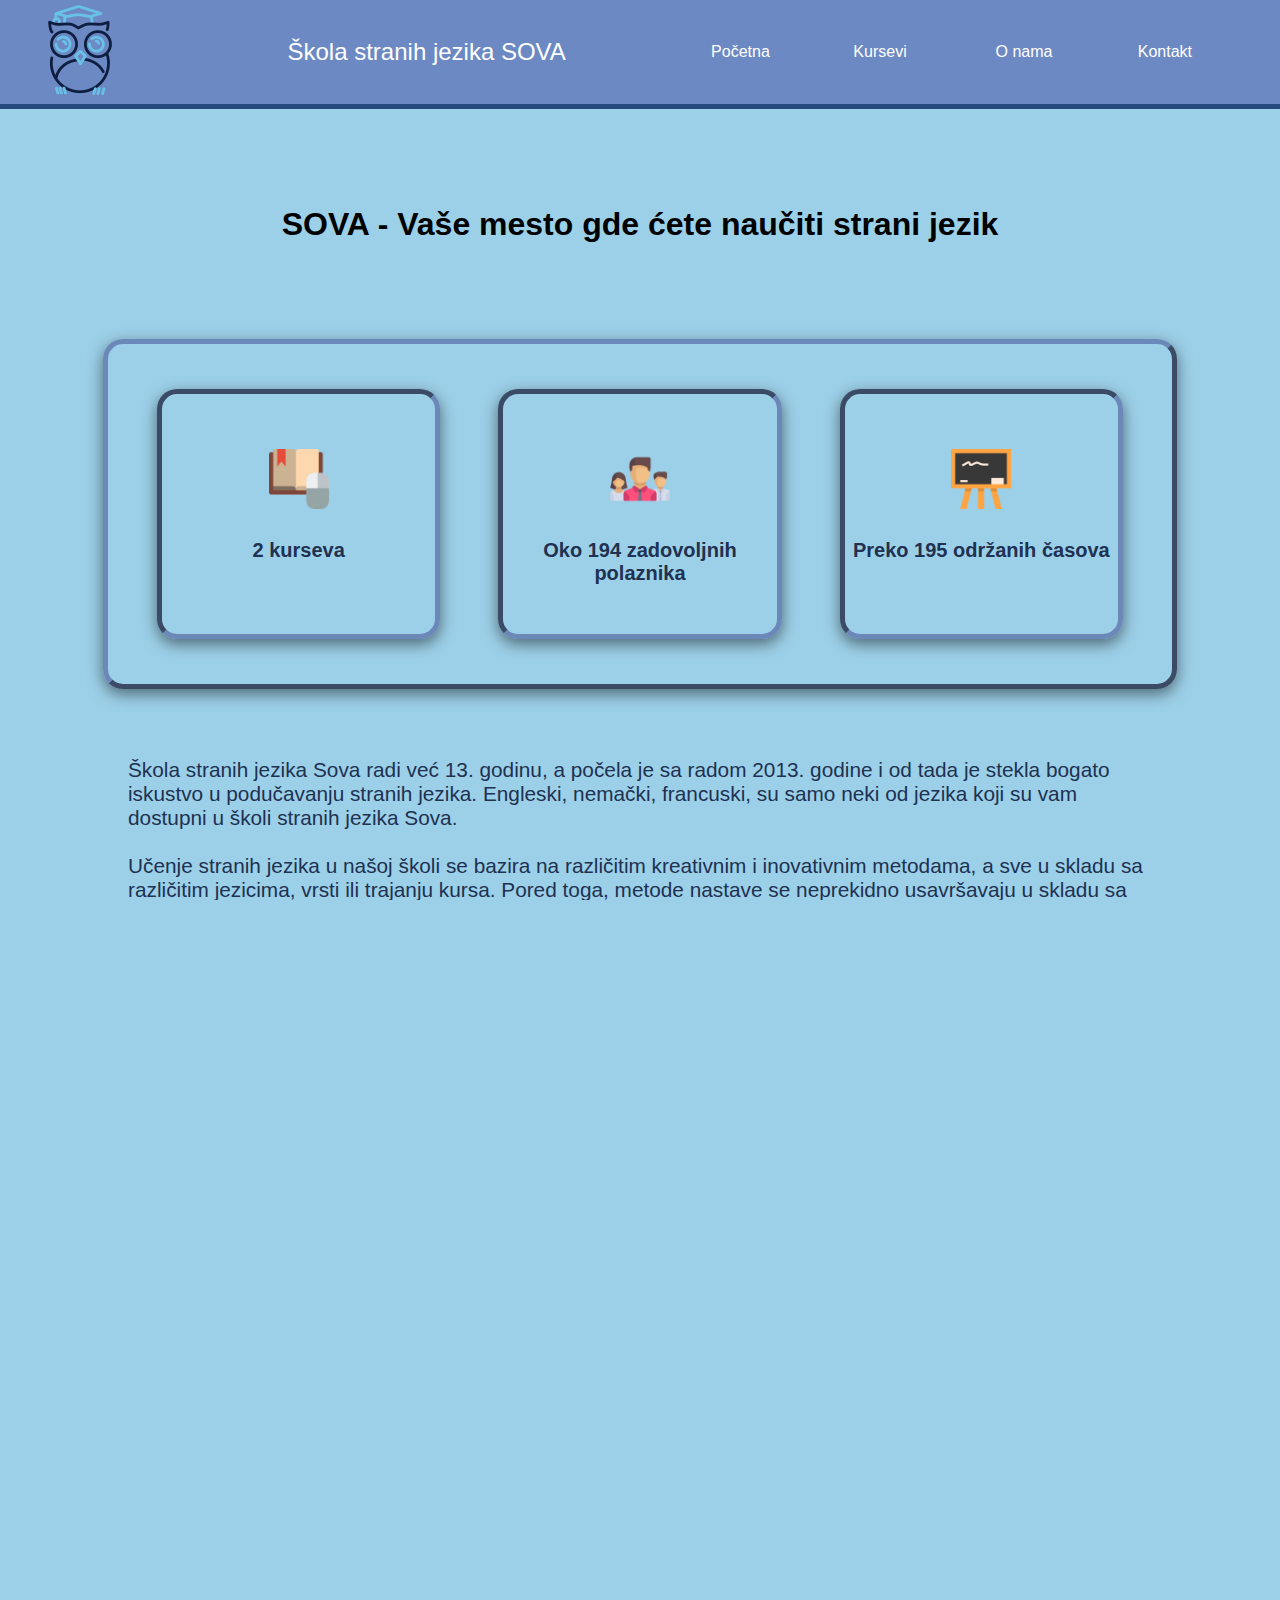
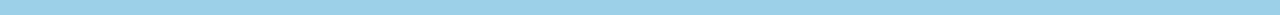
<file: index.html>
<!DOCTYPE html>
<html lang="sr">
<head>
    <meta charset="UTF-8">
    <meta name="viewport" content="width=device-width, initial-scale=1.0">
    <title>SOVA</title>
    <link rel="shortcut icon" href="./img/logos/glavnilogo.png" type="image/x-icon">
    <link rel="stylesheet" href="./css/nav.css">
    <link rel="stylesheet" href="./css/footer.css">
    <link rel="stylesheet" href="./css/pocetna.css">
    <link rel="stylesheet" href="./css/galerija.css">
    <script src="https://code.jquery.com/jquery-3.1.1.js"></script>
</head>
<body>
    
    <nav> 
        
       <a href="./index.html"><img src="./img/logos/glavnilogo.png" alt="No image"></a>
        <p>Škola stranih jezika SOVA</p>
        
        <div id="menu">
            <ul>
                <li><a href="./index.html">Početna</a></li>
                <li><a href="./kursevi.html">Kursevi</a></li>
                <li><a href="./Onama.html">O nama</a></li>
                <li><a href="./Kontakt.html">Kontakt</a></li>
            </ul>
        </div>
    </nav>

  <div class="strana-sadrzaj">
    <div class="omotac">

        <div class="naslov">
            <h1>SOVA - Vaše mesto gde ćete naučiti strani jezik</h1>
        </div>

        <div class="kontejnerSaInformacijama">

           
                <div class="omotacKon" id="brojKurseva">
                    <div>
                     <img src="./img/informacije/online-course.png" alt="Neka ikonica">
                     <p><span class="brojac1" brojDo=6></span> kurseva</p>
                    </div>
                </div>
            

            
                <div class="omotacKon" id="brojPolaznika">
                    <div>
                        <img src="./img/informacije/team.png" alt="Neka ikonica">
                    <p>Oko <span class="brojac" brojDo=700></span> zadovoljnih polaznika</p>
                    </div>
                </div>
           

                <div class="omotacKon" id="brojCasova">
                    <div><img src="./img/informacije/blackboard.png" alt="Neka ikonica">
                        <p >Preko <span class="brojac" brojDo=500></span> održanih časova</p></div>
                </div>

        </div>

        <div class="opis">
            <p>Škola stranih jezika Sova radi već 
                <span id="godineRada"></span>. godinu, a počela je sa radom <span id="godinaOsnivanja">2013</span>. godine i 
                od tada je stekla bogato iskustvo u podučavanju stranih jezika. Engleski, 
                nemački, francuski, su samo neki od 
                jezika koji su vam dostupni u školi stranih jezika Sova. <br><br>

                Učenje stranih jezika u našoj školi se bazira na različitim kreativnim i inovativnim metodama,
                 a sve u skladu sa različitim jezicima, vrsti ili trajanju kursa. Pored toga, metode nastave se neprekidno usavršavaju 
                 u skladu sa svetskim tendencijama u oblasti podučavanja stranih jezika. Bez obzira na jezik, vrstu i trajanje kursa, 
                 na našim kursevima jezika velika pažnja se posvećuje motivisanju polaznika da razvijaju svoje sposobnosti učenja stranog 
                 jezika i na efikasan i jednostavan način prošire svoje znanje. <br><br>
                
                 Učionice u kojima se odvija nastava su prijatna, klimatizovana i moderno opremljena mesta. 
                  Sve učionice imaju računare i prateću opremu, televizore i ozvučenje i sve su povezane sa internetom. 
                  Sve ovo ima za cilj da se polaznici 
                 osećaju što prijatnije jer se samim tim i nastava uspešnije obavlja.</p>
            
        </div>
        
        <div class="omotacGalerije">
            
            
                
                <div class="klizacVan">
                  <img src="./img/galerija/strelica levo.png"  class="prethodna" alt="Prethodna">
                  <div class="klizacUnutar">
                    <img src="./img/galerija/img1.jpg" class="prikazana" id='prvaFoto'>
                    <img src="./img/galerija/img2.jpg" class="">
                    <img src="./img/galerija/img3.jpg" class="">
                    <img src="./img/galerija/img4.jpg" class="">
                    <img src="./img/galerija/img5.jpg" class="">
                    <img src="./img/galerija/img6.jpg" class="" id="poslednjaFoto">
                  </div>
                  <img src="./img/galerija/strelica desno.png"  class="sledeca" alt="Sledeca">
                </div>
              
            
        </div>

    </div>
  </div>
    

    <footer>
        <div class="devTim">
            <img src="./img/logos/logotima.png" alt="Logo dev tima">
            <p>Copyright 2020</p>
        </div>
        
        
        <ul>
            <li>
           <a href="#"> <img src="./img/logos/facebook.png" alt="FbIcon"></a></li>
            <li>
            <a href="#"><img src="./img/logos/instagram.png" alt="Instagram icon"></a></li>
        </ul>
        </div>
        
    </footer>

    <script src="./js/galerija.js"></script>
    <script src="./js/pocetna.js"></script>
</body>
</html>
</file>
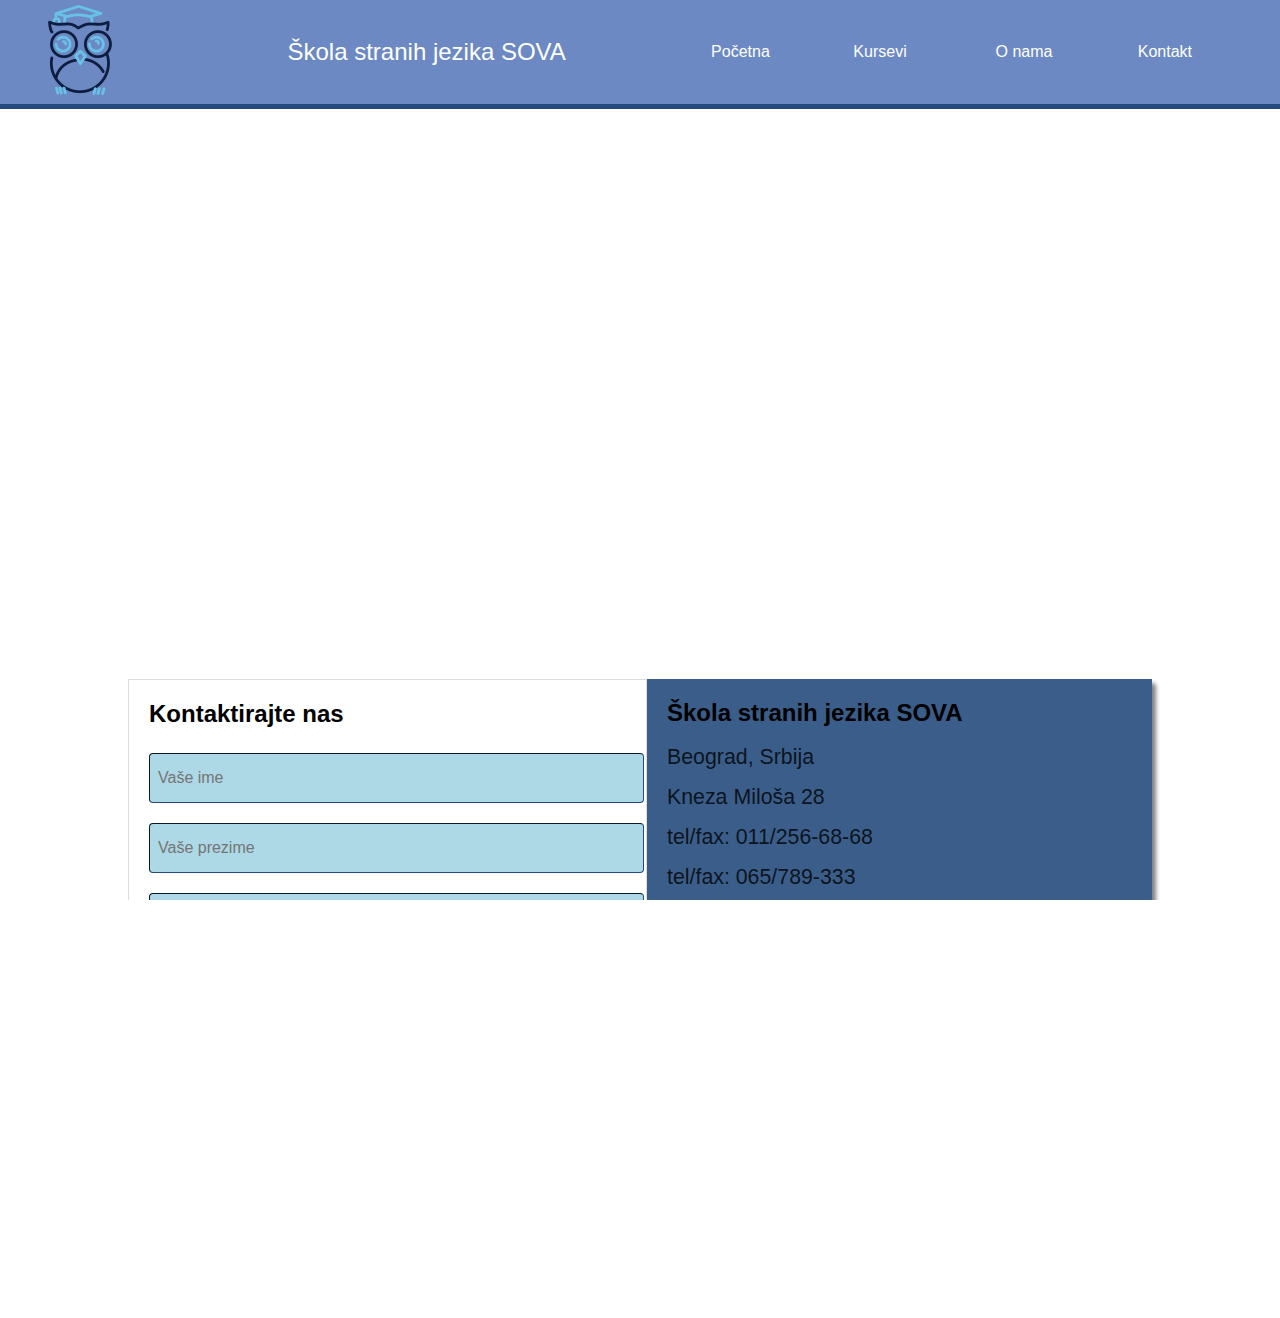
<file: Kontakt.html>
<!DOCTYPE html>
<html lang="en">
<head>
    <meta charset="UTF-8">
    <meta name="viewport" content="width=device-width, initial-scale=1.0">
    <link rel="shortcut icon" href="./img/logos/glavnilogo.png" type="image/x-icon">
    <link rel="stylesheet" href="./css/nav.css">
    <link rel="stylesheet" href="./css/kontakt.css">
    <link rel="stylesheet" href="./css/footer.css">
    <title>Kontakt</title>
   
    
</head>
<body>
    <nav> 
        <a href="./index.html"><img src="./img/logos/glavnilogo.png" alt="No image"></a>
        <p>Škola stranih jezika SOVA</p>
        <div id="menu">
            <ul>
                <li><a href="./index.html">Početna</a></li>
                <li><a href="./kursevi.html">Kursevi</a></li>
                <li><a href="./Onama.html">O nama</a></li>
                <li><a href="./Kontakt.html">Kontakt</a></li>
            </ul>
        </div>
    </nav>
    <iframe src="https://www.google.com/maps/embed?pb=!1m18!1m12!1m3!1d2830.8436919509954!2d20.460209848631727!3d44.8043740535669!2m3!1f0!2f0!3f0!3m2!1i1024!2i768!4f13.1!3m3!1m2!1s0x475a700788e75e1f%3A0xca97b9cca216b025!2sKneza%20Milo%C5%A1a%2028%2C%20Beograd!5e0!3m2!1sen!2srs!4v1607205599815!5m2!1sen!2srs" width="100%" height="500" frameborder="0" style="border:0;" allowfullscreen="" aria-hidden="false" tabindex="0"></iframe>

    <div class="Kontakt">
        <div class="grid">
         <div class="upit">
            <h2> Kontaktirajte nas</h2>
            <form name="Forma" id="forma" onsubmit="return (validation())" action="" >
              
                <input required type="text" id="ime" name="ime" size="50" placeholder="Vaše ime" class="txt"> <br>
             
                <input type="text" id="prezime" name="prezime" size="50" placeholder="Vaše prezime" class="txt" required> <br>

                <input type="email" id="mail" name="Mail" size="50" placeholder="Vaša e-mail adresa" class="txt" required> <br>

                <label class="label" for="napomena">Poruka</label> <br>

                 <textarea name="poruka" id="poruka" cols="60" rows="7" class="poruka"></textarea> <br>

                 <input type="submit" value="Pošalji" id="sbm" class="submit">
                 <input type="reset" value="Poništi" class="reset">

            </form>
                 
                

         </div>
             
         <div class="info"> 
            <h2> Škola stranih jezika SOVA</h2>
            <p> Beograd, Srbija </p>
            <p> Kneza Miloša 28 </p>
            <p> tel/fax: 011/256-68-68 </p>
            <p> tel/fax: 065/789-333 </p>
            <p> e-mail: sova.sdk@gmail.com </p>
            <p> www.sova.co.rs </p>
            <p style="padding-top: 200px;"> Dostupni smo 24h za sva pitanja i nedoumice</p>
            
             

            </div>
     </div>
    </div>

    <footer>
        <div class="devTim">
            <img src="./img/logos/logotima.png" alt="Logo dev tima">
            <p>Copyright 2020</p>
        </div>
        <ul>
            <li>
           <a href="#"> <img src="./img/logos/facebook.png" alt="FbIcon"></a></li>
            <li>
            <a href="#"><img src="./img/logos/instagram.png" alt="Instagram icon"></a></li>
        </ul>
        </div>
        
    </footer>

    
    <script src="./js/kontakt.js"></script>
</body>
</html>
</file>
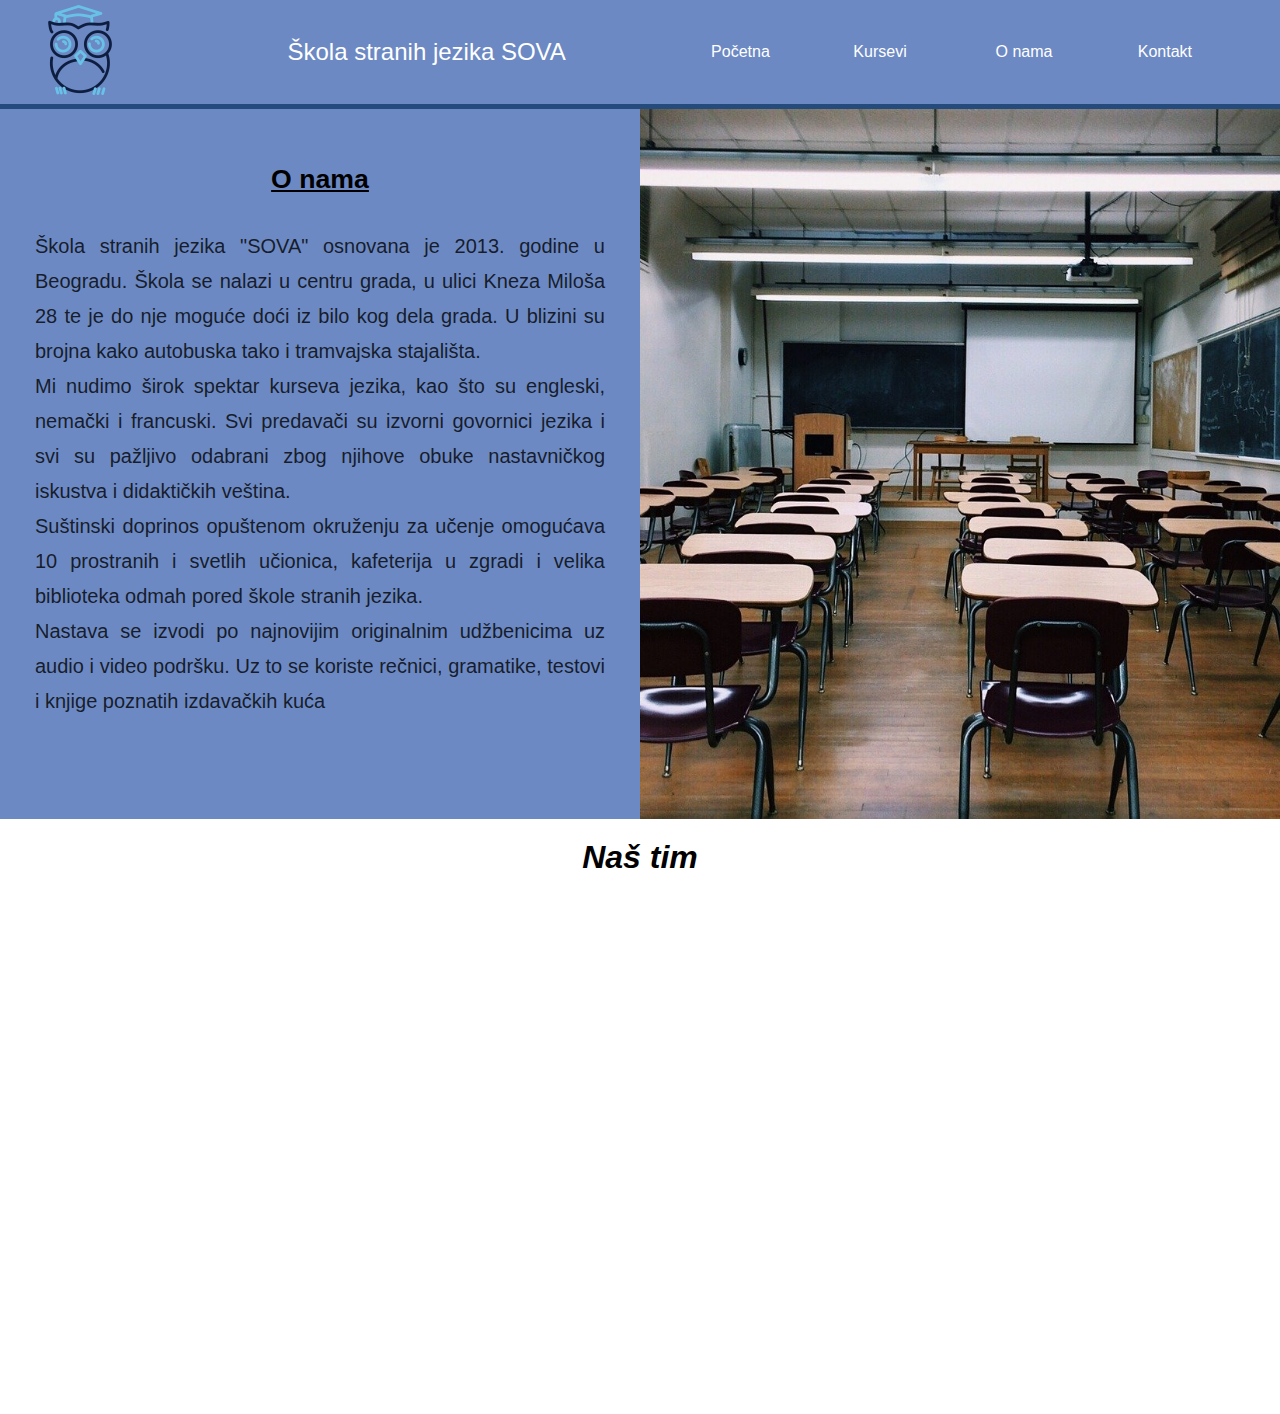
<file: Onama.html>
<!DOCTYPE html>
<html lang="en">
<head>
    <meta charset="UTF-8">
    <meta name="viewport" content="width=device-width, initial-scale=1.0">
    <link rel="shortcut icon" href="./img/logos/glavnilogo.png" type="image/x-icon">
    <link rel="stylesheet" href="./css/nav.css">
    <link rel="stylesheet" href="./css/onama.css">
    <link rel="stylesheet" href="./css/footer.css">
    <title>O nama</title>
</head>
<body>
    <nav> 
        <a href="./index.html"><img src="./img/logos/glavnilogo.png" alt="No image"></a>
        <p>Škola stranih jezika SOVA</p>
        <div id="menu">
            <ul>
                <li><a href="./index.html">Početna</a></li>
                <li><a href="./kursevi.html">Kursevi</a></li>
                <li><a href="./Onama.html">O nama</a></li>
                <li><a href="./Kontakt.html">Kontakt</a></li>
            </ul>
        </div>
    </nav>
    <div class="container">
        <div class="Onama">
        <h1>O nama</h1>
        <p>
            Škola stranih jezika "SOVA" osnovana je 2013. godine u Beogradu.  
            Škola se nalazi u centru grada, u ulici Kneza Miloša 28 te je do nje moguće doći iz bilo kog dela grada. U blizini su brojna kako autobuska tako i tramvajska stajališta. 
            <br> 
            Mi nudimo širok spektar kurseva jezika, kao što su engleski, nemački i francuski. Svi predavači su izvorni govornici jezika
            i svi su pažljivo odabrani zbog njihove obuke nastavničkog iskustva i didaktičkih veština. 
           <br> Suštinski doprinos opuštenom okruženju za učenje omogućava 10 prostranih i svetlih učionica, kafeterija u zgradi i velika biblioteka odmah pored škole stranih jezika. 
           <br> Nastava se izvodi po najnovijim originalnim udžbenicima uz audio i video podršku. Uz to se koriste rečnici, gramatike, testovi i knjige poznatih izdavačkih kuća
       </p>
        </div>
        <div class="skola">
        
        </div>
</div>
<div id="naslov">
    <h1> <i> Naš tim </i></h1> 
</div>
       <div class="Tim">
           <div class="Clan">
               <img src="./img/Clanovi/20201003_144736.jpg" alt="KB" style="width:70%">
                 <div class="Prikaz">
                     <div class="ImePrezime">
                   <h2>Kristina Baščarević</h2>
                     </div>
              </div>
           </div>
           <div class="Clan">
                <img src="./img/Clanovi/IMG-20190824-WA0037.jpg" alt="ND" style="width:70%">
                  <div class="Prikaz">
                     <div class="ImePrezime">
                    <h2>Nemanja Despotović</h2>
                     </div>
                </div>
           </div>
            <div class="Clan">
            <img src="./img/Clanovi/IMG_6831.JPG" alt="ST" style="width:70%">
             <div class="Prikaz">
                 <div class="ImePrezime">
                <h2>Sara Tešić</h2>
                </div>
          </div>
       </div>
       </div>


    <footer>
        <div class="devTim">
            <img src="./img/logos/logotima.png" alt="Logo dev tima">
            <p>Copyright 2020</p>
        </div>
        <ul>
            <li>
           <a href="#"> <img src="./img/logos/facebook.png" alt="FbIcon"></a></li>
            <li>
            <a href="#"><img src="./img/logos/instagram.png" alt="Instagram icon"></a></li>
        </ul>
        </div>
        
    </footer>
</body>
</html>
</file>
<file: css/nav.css>
nav{
    background-color:rgb(108, 137, 195);
 
   display: grid;
   grid-template-columns: 1fr 4fr 4fr;
   justify-content: center;
   align-items: center;
   border-bottom-style: inset;
   border-bottom-color: rgb(37, 75, 124);
   border-bottom-width: 5px ;
   width: 100%;
    
}
nav p{
    font-size: 1.5em;
    font-family: Arial, Helvetica, sans-serif;
    color: white;
    text-align: center;
}

nav img{
    text-align: center;
    width: 100px;
    margin-left: 30px;
}

#menu ul{
      display: grid;
      grid-template-columns: 1fr 1fr 1fr 1fr;
      justify-content: center;
      align-items: center;
      list-style-type: none;
}

#menu ul li a{
    text-decoration: none;
    color: white;
    font-family: Arial, Helvetica, sans-serif;
    
}
#menu ul li a:hover{
    text-decoration: underline;
}

@media all and (max-width:800px){

    nav{
       display: grid;
        grid-template-columns: 2fr 4fr 4fr;
        justify-content: center;
        align-items: center;
    }

    nav p{
        margin-left: 10px;
        font-size: 1em;
        white-space: nowrap;
    }
    nav img{
        width: 30px;
    }
    #menu ul li a{
        font-size: 0.7em;
        white-space: nowrap;
        
    }

    #menu ul li{
        margin-left:10px ;
        margin-right: 10px;
    }
}

@media all and (max-width:500px){

    nav{
        
        display: grid;
        grid-template-columns: 0;
        grid-template-rows: 1fr 1fr 4fr;
        justify-content: center;
        align-content: center;
        justify-items: center;
        align-items: center;
        height: max-content;
        padding-top: 40px;
       
    }

    nav p{
        margin-left: 10px;
        font-size: 1.5em;
        white-space: nowrap;
    }
    nav img{
        
        width: 50px;
        margin-left: 0px;
    }

    #menu ul{
        margin-top: -80px;
        display: block;
        
    }

    #menu ul li a{
        font-size: 1em;
        white-space: nowrap;
        
    }

    #menu ul li{
        margin-top: 10px;
    }
}
</file>
<file: css/footer.css>
footer{
    
    background-color:rgb(108, 137, 195);
    display:grid;
    grid-template-columns:  4fr 1fr;
    justify-items: center;
    align-items: center;
    border-bottom-style: inset;
    border-bottom-color: rgb(37, 75, 124);
   border-bottom-width: 5px ;

 
}


footer p{
    font-size: 1em;
    font-family: Arial, Helvetica, sans-serif;
    color: white;
    text-align: center;
}

footer img{
    width: 40px;
}


footer ul {
   
    display: flex;
    list-style-type: none;
   flex-direction: row;
  
}

footer ul li{
    
    margin-left: 30px;
    margin-right: 30px;
}

footer ul li img{
    margin-top: 7px;
    width: 30px;
}

.devTim{
    display: flex;
    flex-direction: row;
    align-items: center;
}

.devTim p{
    margin-left: 20px;
    margin-right: 40px;
}

@media all and (max-width:800px){

    footer p{
        font-size: 0.8em;
        white-space: nowrap;
    }

}

@media all and (max-width:450px){ 

    footer {
       
        grid-template-columns: 0;
        grid-template-rows: 1fr 1fr;

        align-items: center;
        justify-content: center;
        justify-items: center;

    }

 }
</file>
<file: css/pocetna.css>
*{
    margin: 0;
    padding: 0;
}
html, body{
    width: 100%;
    height: 100%;
    margin: 0;
    padding: 0;
    overflow-x: hidden;
}

body{
    background-color: rgb(156, 208, 232);
    font-family: Arial, Helvetica, sans-serif;
    
}



.omotac{

    display: grid;
    grid-template-rows: 0.5fr 0.8fr 1fr 1fr;
    justify-items: center;
    align-items: center;
    width: 100%;
    align-content: space-between;
   
}


.naslov{

    margin-top: 10px;
    display: flex;
    align-items: center;
    justify-content: flex-start;
    text-align: center;

}



.kontejnerSaInformacijama{
    margin-top: 10px;
    overflow: hidden;
    box-shadow: 0 5px 15px rgba(0, 0, 0, .5);
    border-radius: 20px;
    border: rgb(108, 136, 185) outset 5px;
    width: 80%;
    height: 300px;
    padding:20px;
    display: grid;
    grid-template-columns: 1fr 1fr 1fr;
    justify-items: center;
    align-items: center;
}

.omotacKon{
    overflow: hidden;
    box-shadow: 0 5px 15px rgba(0, 0, 0, .5);
    border-radius: 20px;
    border: 5px rgb(108, 136, 185) inset;
    height: 80%;
    width: 80%;
   
}

.omotacKon img{
    width: 60px;
    margin-bottom: 30px;
}

.omotacKon div{
    margin-top: 20%;
    display: grid;
    justify-content: center;
    justify-items: center;
    align-items: center; 
    text-align: center;
}

.omotacKon p{
    font-size: 20px;
    font-weight:  700;
    color:#203151;

}


.opis{
    margin-top:10px ;
    width: 80vw;
    color:#203151 ;
    font-size: 1.3em;
}


@media all and (max-width:800px){   

    .naslov{
        font-size: 0.8em;
    }

 }

@media all and (max-width:550px){    
    
    .omotac{
       margin-top: 40px;
        justify-content: center;
        grid-template-rows: 1fr 8fr 8fr 5fr;
    }
    
    .naslov{
        font-size: 0.65em;
        display: block;
        text-align: center;
        margin-bottom: 30px;
    }

    .kontejnerSaInformacijama{
        width: 50vw;
        height: 700px;
      grid-template-columns: 0;
     grid-template-rows: 1fr 1fr 1fr;
     justify-content: center;
    }

    .omotacKon{
        width: 40vw;
    }

    .opis{
        margin-top: -400px;
        margin-bottom: -500px;
        font-size: 1em;
    }

    .omotacKon img{
        width: 40px;
        
    }
    
    

}
</file>
<file: css/galerija.css>
.omotacGalerije{
    width:540px;
	margin:60px auto;
	overflow:auto;
	border: rgb(108, 136, 185) outset 5px;
	border-radius: 20px;
}

.klizacUnutar{
	width:500px;
	height:300px;
	position:relative;
	overflow:hidden;
	float:left;
	padding:5px;
	
}

.klizacUnutar img{
	display:none;
	width:500px;
	height:300px;
}

.klizacUnutar img.prikazana{
	display:inline-block;
}

.prethodna,.sledeca{
	float:left;
	margin-top:130px;
	cursor: pointer;
}

.prethodna{
	position:relative;
	margin-right:-45px;
    z-index:100;
    width: 60px;
}

.sledeca{
	position:relative;
	margin-left:-45px;
    z-index:100;
    width: 60px;
}

@media all and (max-width:550px){ 

	.omotacGalerije{
		width:66vw;
		height: 38vw;
		margin:60px auto;	
		overflow: hidden;
	}
	
	.klizacVan{
		padding: 5px;
		margin-bottom: 10px;
	}

	.klizacUnutar{
		width:60vw;
		height:35vw;
		padding: 5px;
				
	}
	
	.klizacUnutar img{
		display: none;
		width:60vw;
		height:35vw;
		
	}

	.prethodna,.sledeca{
		float:left;
		margin-top:25%;
		cursor: pointer;
		
	}
	
	.prethodna{
		position:relative;
		margin-right:-45px;
		z-index:100;
		width: 40px;
	}
	
	.sledeca{
		position:relative;
		margin-left:-45px;
		z-index:100;
		width: 40px;
	}

}
</file>
<file: css/kontakt.css>
*{
    margin: 0px;
    padding: 0px;
}
html,body{
    width: 100%;
    height: 100%;
    margin: 0;
    padding: 0;
    overflow-x: hidden;
}
body{
    display: grid;
}
h1,h2,p{
    font-family: Arial, Helvetica, sans-serif;
}


.googleMap{
    width: 100%;
}
.Kontakt{
    background-color: white;
    width: 100%;
}
.grid{
    width: 80%;
    display: grid;
    grid-template-columns: 1fr 1fr;
    border-radius: 4px;
    box-shadow: 4px 4px 4px gray;
    margin-top: 70px;
    margin-left: 10%;
    margin-bottom: 45px;

   
}
.upit{
    background-color: white;
    border: 0.5px solid #dddddd;
    padding-top: 20px;
    padding-left: 20px;

}
.upit h2{
    text-align: left;
    padding-bottom: 25px;
    
}

input.txt{
    background-color: #add8e6;
    border: 0.5px inset rgb(37 , 75, 124);
    margin-bottom: 20px;
    font-size: 12pt;
    padding-top: 15px;
    padding-bottom: 15px;
    padding-left: 8px;
    border-radius: 4px; 
}
input.txt:focus{
    background-color:#85c6da;
}

.label{
    font-size: 14pt;
    padding-bottom: 10px;
}


input.submit{
    margin-top: 45px;
    margin-left: 50%;
    margin-right: 10px;
    background-color: #72bcd4;
    width: 80px;
    height: 45px;
    font-size: 16pt;
    border: 2px solid rgb(37 , 75, 124);
    border-radius: 10px;
    margin-bottom: 40px;
}
input.reset{
    background-color: #72bcd4;
    width: 80px;
    height: 45px;
    font-size: 16pt;
    border: 2px solid rgb(37 , 75, 124);
    border-radius: 10px;
}
input.submit:hover{
    background-color: #4aaac8;
}
input.reset:hover{
    background-color: #4aaac8;
}

.info{
    padding-top: 20px;
    padding-left: 20px;
    background-color:rgb(37 , 75, 124, 0.9);

}
.info h2{
    padding-bottom: 10px;
    font-size: 18pt;

}
.info p{
    font-size: 16pt;
    line-height: 40px;
    color: rgb(0,0,0,0.8);

}




@media all and (max-width:768px){
    .grid{
        grid-template-columns: repeat(1,auto);
        
        margin-left: 50px;      
           
    }
    
}
@media all and (max-width:480px){
    .grid{
        grid-template-columns: repeat(1,auto);
      /* grid-template-columns: 0;
       grid-row: 1fr 1fr;*/
        width: 100px;
        margin: 0;
    }

    #forma{
        width: 80vw;
    }

    .upit{
        width: 80%;
    }
    input.txt{
        width: 70%;
    }
    input.submit{
        margin-left: 20%;
    }
    #poruka{
       width: 65vw;
    }
    .info{
        margin-left: 5%;
        width: 65%;
    }
    .info h2{
        font-size: 15pt;
    }
    .info p{
        font-size: 13pt;
    }


}
</file>
<file: css/onama.css>
*{
    margin: 0px;
    padding: 0px;
}
html,body{
    width: 100%;
    height: 100%;
    margin: 0;
    padding: 0;
    overflow-x: hidden;
}

body{
    
    display: grid;
}

h1,h2,p{
    font-family: Arial, Helvetica, sans-serif;
}

.container{
    width: 100%;
    display: grid;
    grid-template-columns:50% 50%;
}

.Onama{
    padding: 40px 0px 100px 0px ;
    background-color: rgb(108, 137, 195);
    
}
.Onama h1{
    font-size: 20pt;
    text-align: center;
    text-decoration: underline;
    line-height: 60px;
}

.Onama p{
    font-size: 15pt;
    text-align: justify;
    padding-left: 35px;
    padding-right: 35px;
    padding-top: 20px;
    line-height: 35px;
    color: rgb(0,0,0,0.8);

}


.skola{
    background-image: url("../img/ucionica.jpg");
    background-size: cover;
    background-position: center;
}

#naslov{
    background-color:white;
    text-align: center;
    padding-top: 20px;
    padding-bottom: 30px;
    margin: 0;
}

.Tim{
    background-color: white;
    display:grid;
    grid-template-columns: 30.33% 30.33% 30.33%;
    justify-content: center;
    padding-bottom: 40px;
}

.Clan{

    background-color: white;
}

.ImePrezime{
    width: 60%;
    background-color: rgb(106, 195, 234);
    text-align: center;
    font-size: 12pt;
}

.Prikaz{
    opacity: 0;
    transform: translate(5%, 30%);
}

.Clan img{
    border-radius: 7px;
    box-shadow: 7px 7px rgb(37, 75, 124);
} 
.Clan:hover img{
    opacity: 0.65;
}
.Clan:hover .Prikaz{
    opacity: 1;
}



@media only screen and (max-width:768px) and (min-width:480px){
    .container{
        grid-template-columns: auto;
    }
    .skola{
        height: 400px;
    }
    .Tim{
        grid-template-columns: repeat(2,auto);
        width: 90%;
        margin: auto;
    }
}
@media only screen and (max-width:480px){
    .container{
        grid-template-columns: auto;
    }
    .skola{
        height: 250px;
    }
    .Tim{
        grid-template-columns:auto;
        margin:auto;
        width: 80%;
    }
}
</file>
